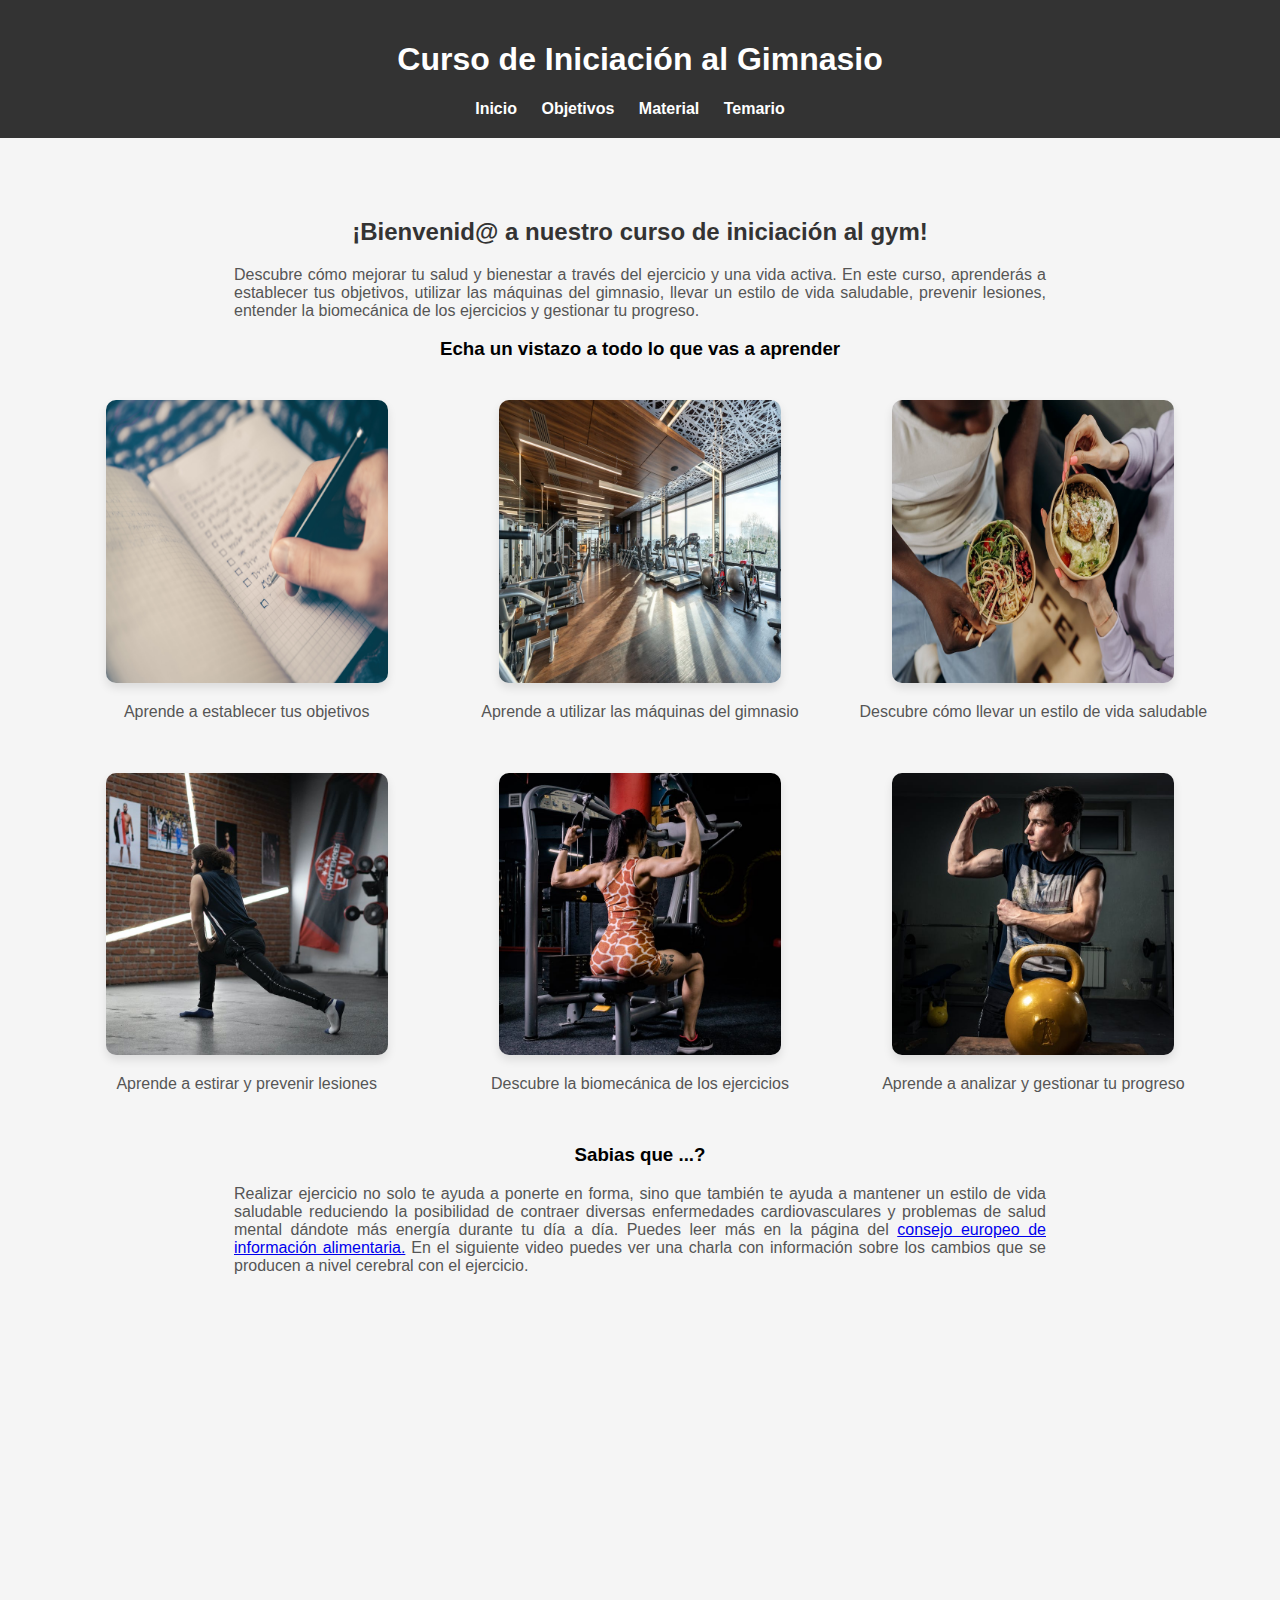
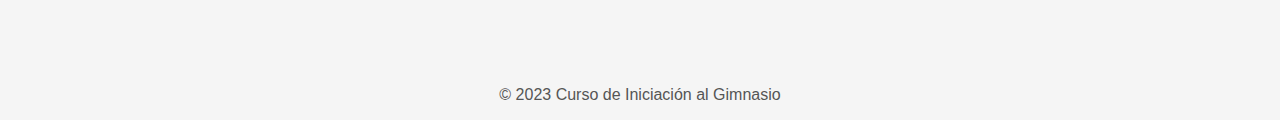
<file: index.html>
<!DOCTYPE html>
<html lang="es">
<head>
    <meta charset="UTF-8">
    <meta name="viewport" content="width=device-width, initial-scale=1.0">
    <link rel="stylesheet" href="styles.css">
    <title>Curso de Iniciación al Gimnasio</title>
</head>
<body>
    <header>
        <h1>Curso de Iniciación al Gimnasio</h1>
        <nav>
            <ul>
                <li><a href="index.html">Inicio</a></li>
                <li><a href="objetivos.html">Objetivos</a></li>
                <li><a href="#material">Material</a></li>
                <li><a href="temario.html">Temario</a></li>
            </ul>
        </nav>
    </header>
    
    <section id="inicio">
        <h2>¡Bienvenid@ a nuestro curso de iniciación al gym!</h2>
        <p class="parrafo_personalizado">Descubre cómo mejorar tu salud y bienestar a través del ejercicio y una vida activa. En este curso, aprenderás a establecer tus objetivos, utilizar las máquinas del gimnasio, llevar un estilo de vida saludable, prevenir lesiones, entender la biomecánica de los ejercicios y gestionar tu progreso.</p>
        
        <h3>Echa un vistazo a todo lo que vas a aprender</h3>
        <div class="image-grid">
            <div class="image">
                <img src="foto1.png" alt="Objetivos 1">
                <p class="texto_imagen">Aprende a establecer tus objetivos</p>
            </div>
            <div class="image">
                <img src="foto2.png" alt="Objetivos 2">
                <p class="texto_imagen">Aprende a utilizar las máquinas del gimnasio</p>
            </div>
            <div class="image">
                <img src="foto3.png" alt="Objetivos 3">
                <p class="texto_imagen">Descubre cómo llevar un estilo de vida saludable</p>
            </div>
            <div class="image">
                <img src="foto4.png" alt="Objetivos 4">
                <p class="texto_imagen">Aprende a estirar y prevenir lesiones</p>
            </div>
            <div class="image">
                <img src="foto5.png" alt="Objetivos 5">
                <p class="texto_imagen">Descubre la biomecánica de los ejercicios</p>
            </div>
            <div class="image">
                <img src="foto6.png" alt="Objetivos 6">
                <p class="texto_imagen">Aprende a analizar y gestionar tu progreso</p>
            </div>
        </div>
        <h3> Sabias que ...?</h3>
        <div>
            <p class="parrafo_personalizado">
                Realizar ejercicio no solo te ayuda a ponerte en forma, sino que también te ayuda a mantener un estilo de vida saludable reduciendo la posibilidad de 
                contraer diversas enfermedades cardiovasculares y problemas de salud mental dándote más energía durante tu día a día. Puedes leer más en la página del 
                <a href="https://www.eufic.org/es/vida-sana/articulo/9-beneficios-comprobados-de-la-actividad-fisica/">consejo europeo de información alimentaria.</a>
                En el siguiente video puedes ver una charla con información sobre los cambios que se producen a nivel cerebral con el ejercicio.
            </p>
            <iframe src="https://www.youtube.com/embed/BHY0FxzoKZE?si=bX_KhkCkpjumniB_" title="YouTube video player" frameborder="0" allow="accelerometer; autoplay; clipboard-write; encrypted-media; gyroscope; picture-in-picture; web-share" allowfullscreen></iframe> 
        </div>
    </section>
    
    <footer>
        <p class="footer">&copy; 2023 Curso de Iniciación al Gimnasio</p>
    </footer>
</body>
</html>
</file>
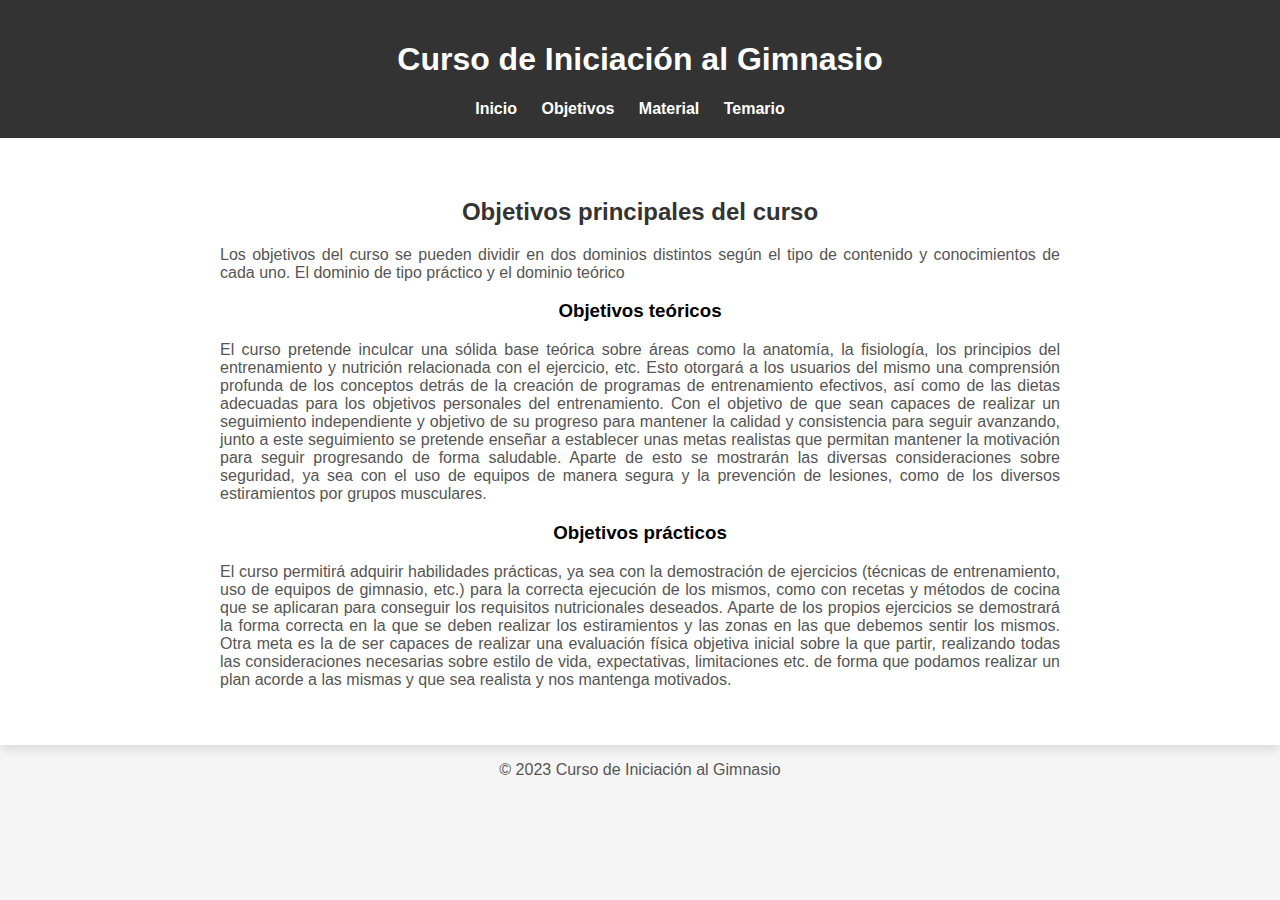
<file: objetivos.html>
<!DOCTYPE html>
<html lang="es">
<head>
    <meta charset="UTF-8">
    <meta name="viewport" content="width=device-width, initial-scale=1.0">
    <link rel="stylesheet" href="styles.css">
    <title>Objetivos del Curso</title>
</head>
<body>
    <header>
        <h1>Curso de Iniciación al Gimnasio</h1>
        <nav>
            <ul>
                <li><a href="index.html">Inicio</a></li>
                <li><a href="objetivos.html">Objetivos</a></li>
                <li><a href="#material">Material</a></li>
                <li><a href="temario.html">Temario</a></li>
            </ul>
        </nav>
    </header>
    
    <section id="objetivos">
        <h2>Objetivos principales del curso</h2>
        <p class="parrafo_personalizado">
            Los objetivos del curso se pueden dividir en dos dominios distintos según el tipo de contenido y conocimientos de cada uno. El dominio de tipo práctico y el dominio teórico
        </p>
        <h3>Objetivos teóricos</h3>
        <p class="parrafo_personalizado">  
            El curso pretende inculcar una sólida base teórica sobre áreas como la anatomía, la fisiología, los principios del entrenamiento y nutrición relacionada con el ejercicio, etc.
            Esto otorgará a los usuarios del mismo una comprensión profunda de los conceptos detrás de la creación de programas de entrenamiento efectivos, así como de las dietas adecuadas para los objetivos personales del entrenamiento.
            Con el objetivo de que sean capaces de realizar un seguimiento independiente y objetivo de su progreso para mantener la calidad y consistencia para seguir avanzando, junto a este seguimiento
            se pretende enseñar a establecer unas metas realistas que permitan mantener la motivación para seguir progresando de forma saludable.
            Aparte de esto se mostrarán las diversas consideraciones sobre seguridad, ya sea con el uso de equipos de manera segura y la prevención de lesiones, como de los diversos estiramientos por grupos musculares.
        </p>
        
        <h3>Objetivos prácticos</h3>
        <p class="parrafo_personalizado"> 
            El curso permitirá adquirir habilidades prácticas, ya sea con la demostración de ejercicios (técnicas de entrenamiento, uso de equipos de gimnasio, etc.) para la correcta ejecución
            de los mismos, como con recetas y métodos de cocina que se aplicaran para conseguir los requisitos nutricionales deseados.
            Aparte de los propios ejercicios se demostrará la forma correcta en la que se deben realizar los estiramientos y las zonas en las que debemos sentir los mismos.
            Otra meta es la de ser capaces de realizar una evaluación física objetiva inicial sobre la que partir, realizando todas las consideraciones necesarias sobre estilo de vida,
            expectativas, limitaciones etc. de forma que podamos realizar un plan acorde a las mismas y que sea realista y nos mantenga motivados.
        </p>
    </section>
    
    <footer>
        <p class="footer">&copy; 2023 Curso de Iniciación al Gimnasio</p>
    </footer>
</body>
</html>
</file>
<file: styles.css>
/* Estilos generales */
body {
    font-family: Arial, Helvetica, sans-serif;
    margin: 0;
    padding: 0;
    background-color: #f5f5f5;
}

header {
    background-color: #333;
    color: #fff;
    padding: 20px 0;
    text-align: center;
}

nav ul {
    list-style-type: none;
    margin: 0;
    padding: 0;
}

nav li {
    display: inline;
    margin-right: 20px;
}

nav a {
    text-decoration: none;
    color: #fff;
    font-weight: bold;
    transition: color 0.3s;
}

nav a:hover {
    color: #ff6600;
}

/* Estilos para la sección de inicio */
section#inicio {
    padding: 60px;
    text-align: center;
}

h2 {
    font-size: 24px;
    color: #333;
    font-weight: bold;
}

h3{
    font-weight: bold;
}

p {
    font-size: 16px;
    text-align: justify;
    color: #555;
}

p.footer{
    text-align: center;
}

p.texto_imagen{
    text-align: center;
}

p.parrafo_personalizado {
    text-align: justify;
}

@media only screen and (min-width: 768px) {
    p.parrafo_personalizado {
        padding-left: 15%;
        padding-right: 15%;
    }

    iframe {
        width:560px;
        height:315px;
    }

    video{ 
        width:1200px;
        height:1000px;
    }
}



.image-grid {
    display: grid;
    grid-template-columns: repeat(3, 1fr);
    gap: 20px;
    margin-top: 40px;
}

.image {
    text-align: center;
}

.image img {
    max-width: 80%;
    border-radius: 10px;
    box-shadow: 0 5px 10px rgba(0, 0, 0, 0.1);
    transition: transform 0.2s;
    max-height: 80%;
}

.image img:hover {
    transform: scale(1.05);
}

/* Estilos para la página de Objetivos */
section#objetivos {
    background-color: #fff;
    padding: 40px;
    box-shadow: 0 5px 10px rgba(0, 0, 0, 0.1);
    text-align: center;
    margin-top: 20;
}

/* Estilos para la página de Temario */
section#temario {
    background-color: #fff;
    padding: 40px;
    box-shadow: 0 5px 10px rgba(0, 0, 0, 0.1);
    text-align: center;
    margin-top: 20;
}
</file>
